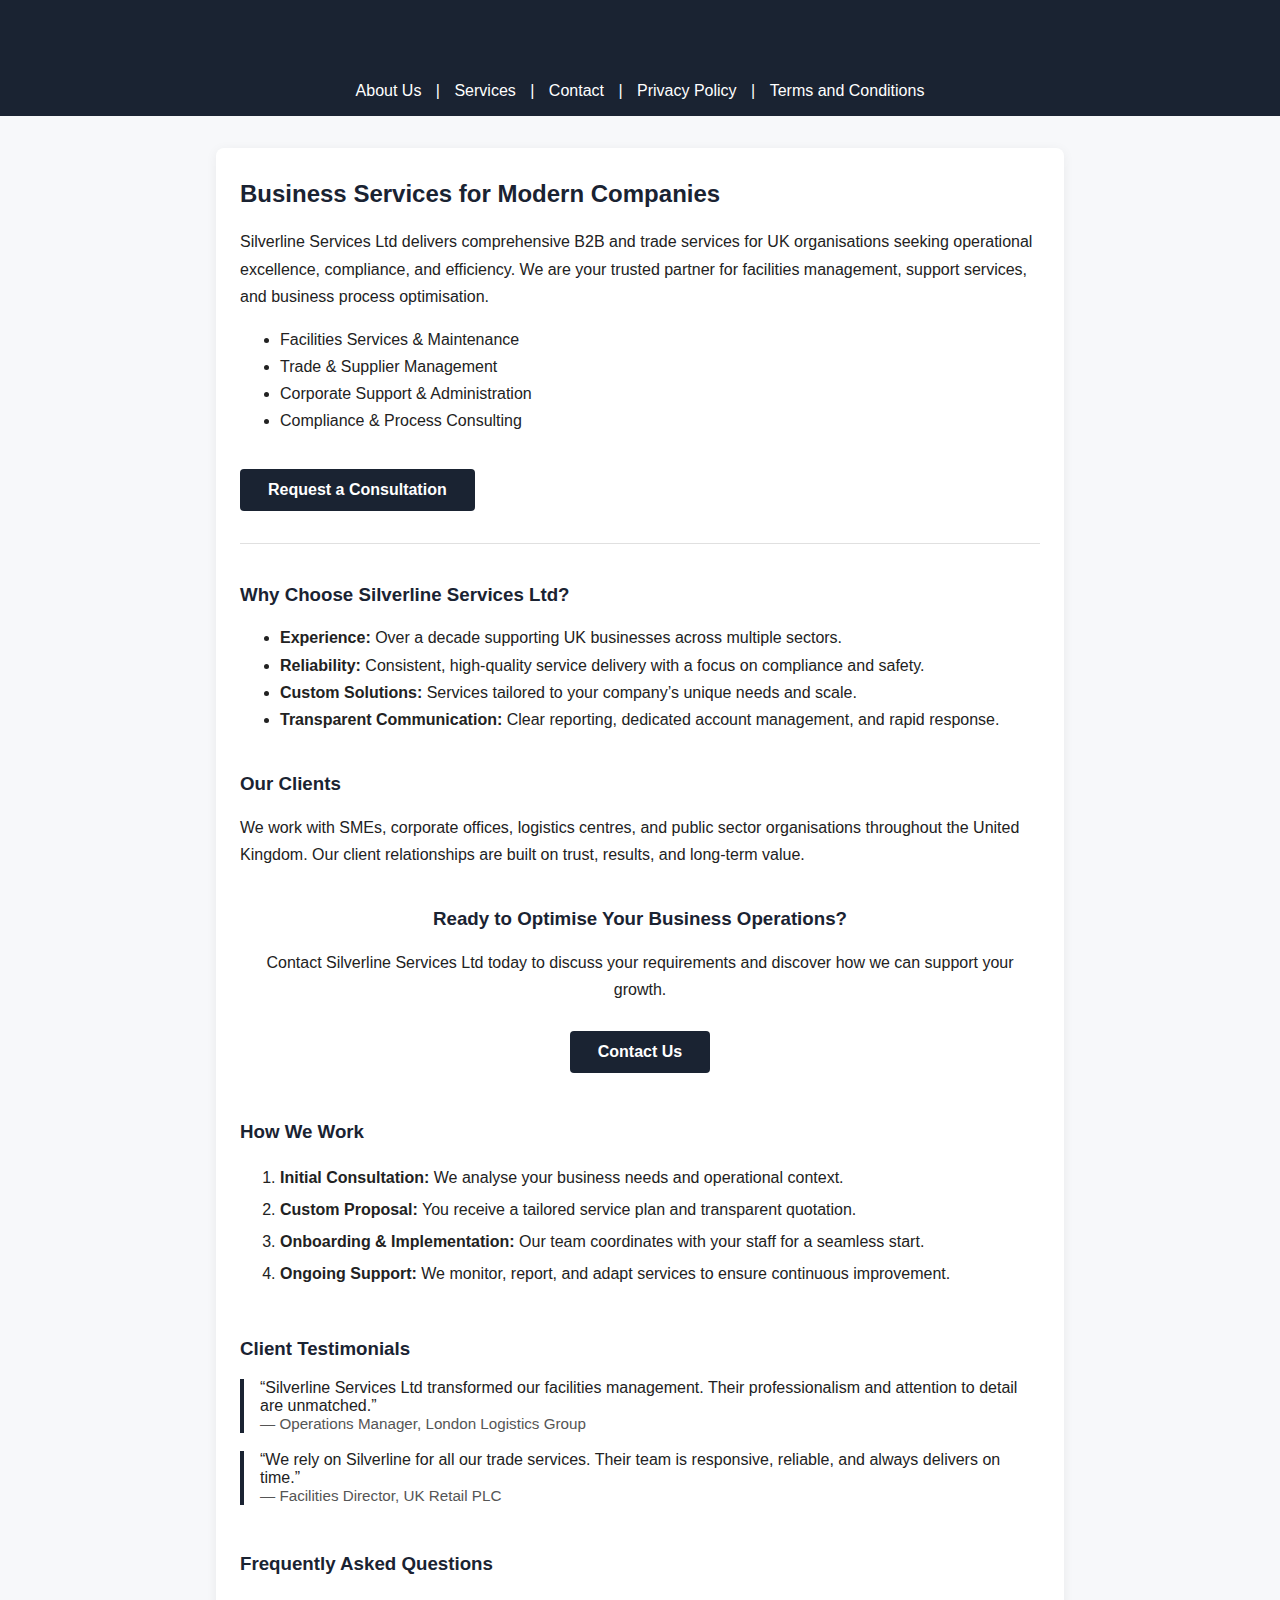
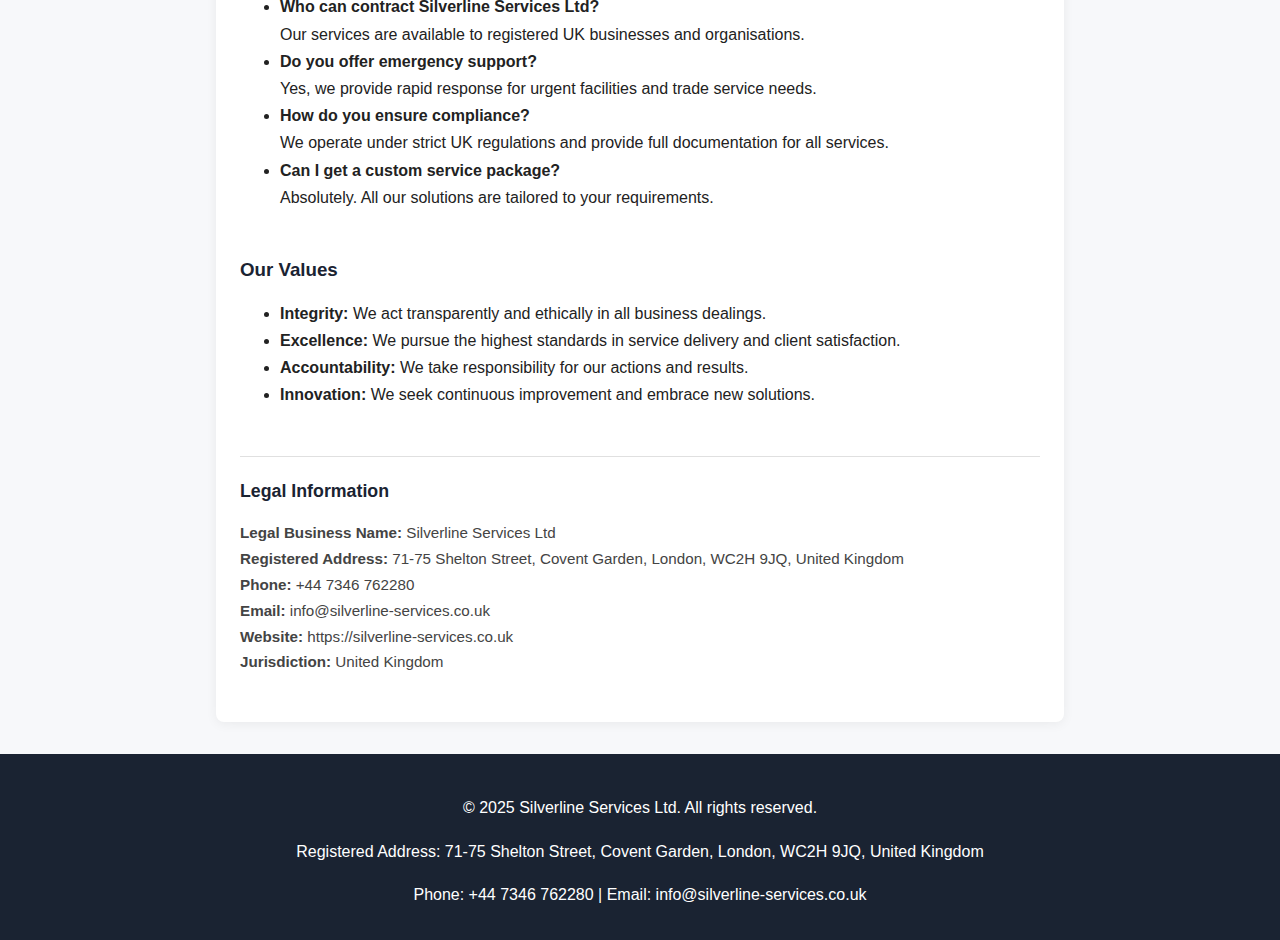
<file: index.html>
<!DOCTYPE html>
<html lang="en-GB">
<head>
  <meta charset="UTF-8">
  <meta name="viewport" content="width=device-width, initial-scale=1.0">
  <title>Silverline Services Ltd</title>
  <link rel="stylesheet" href="styles.css">
</head>
<body>
  <header>
    <h1>Silverline Services Ltd</h1>
    <nav>
      <a href="about.html">About Us</a> |
      <a href="services.html">Services</a> |
      <a href="contact.html">Contact</a> |
      <a href="privacy-policy.html">Privacy Policy</a> |
      <a href="terms.html">Terms and Conditions</a>
    </nav>
  </header>
  <main>
    <section style="padding-bottom:32px; border-bottom:1px solid #e0e0e0;">
      <h2>Business Services for Modern Companies</h2>
      <p>Silverline Services Ltd delivers comprehensive B2B and trade services for UK organisations seeking operational excellence, compliance, and efficiency. We are your trusted partner for facilities management, support services, and business process optimisation.</p>
      <ul>
        <li>Facilities Services &amp; Maintenance</li>
        <li>Trade &amp; Supplier Management</li>
        <li>Corporate Support &amp; Administration</li>
        <li>Compliance &amp; Process Consulting</li>
      </ul>
      <a href="contact.html" style="display:inline-block;margin-top:18px;padding:12px 28px;background:#1a2332;color:#fff;border-radius:4px;text-decoration:none;font-weight:600;">Request a Consultation</a>
    </section>

    <section style="margin-top:40px;">
      <h3>Why Choose Silverline Services Ltd?</h3>
      <ul>
        <li><strong>Experience:</strong> Over a decade supporting UK businesses across multiple sectors.</li>
        <li><strong>Reliability:</strong> Consistent, high-quality service delivery with a focus on compliance and safety.</li>
        <li><strong>Custom Solutions:</strong> Services tailored to your company’s unique needs and scale.</li>
        <li><strong>Transparent Communication:</strong> Clear reporting, dedicated account management, and rapid response.</li>
      </ul>
    </section>

    <section style="margin-top:40px;">
      <h3>Our Clients</h3>
      <p>We work with SMEs, corporate offices, logistics centres, and public sector organisations throughout the United Kingdom. Our client relationships are built on trust, results, and long-term value.</p>
    </section>

    <section style="margin-top:40px; text-align:center;">
      <h3>Ready to Optimise Your Business Operations?</h3>
      <p>Contact Silverline Services Ltd today to discuss your requirements and discover how we can support your growth.</p>
      <a href="contact.html" style="display:inline-block;margin-top:12px;padding:12px 28px;background:#1a2332;color:#fff;border-radius:4px;text-decoration:none;font-weight:600;">Contact Us</a>
    </section>

    <section style="margin-top:48px;">
      <h3>How We Work</h3>
      <ol style="line-height:2;">
        <li><strong>Initial Consultation:</strong> We analyse your business needs and operational context.</li>
        <li><strong>Custom Proposal:</strong> You receive a tailored service plan and transparent quotation.</li>
        <li><strong>Onboarding & Implementation:</strong> Our team coordinates with your staff for a seamless start.</li>
        <li><strong>Ongoing Support:</strong> We monitor, report, and adapt services to ensure continuous improvement.</li>
      </ol>
    </section>

    <section style="margin-top:48px;">
      <h3>Client Testimonials</h3>
      <blockquote style="border-left:4px solid #1a2332;padding-left:16px;margin:18px 0;">
        “Silverline Services Ltd transformed our facilities management. Their professionalism and attention to detail are unmatched.”<br>
        <span style="font-size:0.95em; color:#555;">— Operations Manager, London Logistics Group</span>
      </blockquote>
      <blockquote style="border-left:4px solid #1a2332;padding-left:16px;margin:18px 0;">
        “We rely on Silverline for all our trade services. Their team is responsive, reliable, and always delivers on time.”<br>
        <span style="font-size:0.95em; color:#555;">— Facilities Director, UK Retail PLC</span>
      </blockquote>
    </section>

    <section style="margin-top:48px;">
      <h3>Frequently Asked Questions</h3>
      <ul>
        <li><strong>Who can contract Silverline Services Ltd?</strong><br>Our services are available to registered UK businesses and organisations.</li>
        <li><strong>Do you offer emergency support?</strong><br>Yes, we provide rapid response for urgent facilities and trade service needs.</li>
        <li><strong>How do you ensure compliance?</strong><br>We operate under strict UK regulations and provide full documentation for all services.</li>
        <li><strong>Can I get a custom service package?</strong><br>Absolutely. All our solutions are tailored to your requirements.</li>
      </ul>
    </section>

    <section style="margin-top:48px;">
      <h3>Our Values</h3>
      <ul>
        <li><strong>Integrity:</strong> We act transparently and ethically in all business dealings.</li>
        <li><strong>Excellence:</strong> We pursue the highest standards in service delivery and client satisfaction.</li>
        <li><strong>Accountability:</strong> We take responsibility for our actions and results.</li>
        <li><strong>Innovation:</strong> We seek continuous improvement and embrace new solutions.</li>
      </ul>
    </section>

    <section style="margin-top:48px; font-size:0.95em; color:#444; border-top:1px solid #e0e0e0; padding-top:24px;">
      <h3>Legal Information</h3>
      <p><strong>Legal Business Name:</strong> Silverline Services Ltd<br>
      <strong>Registered Address:</strong> 71-75 Shelton Street, Covent Garden, London, WC2H 9JQ, United Kingdom<br>
      <strong>Phone:</strong> +44 7346 762280<br>
      <strong>Email:</strong> info@silverline-services.co.uk<br>
      <strong>Website:</strong> https://silverline-services.co.uk<br>
      <strong>Jurisdiction:</strong> United Kingdom</p>
    </section>
  </main>
  <footer>
    <p>&copy; 2025 Silverline Services Ltd. All rights reserved.</p>
    <p>Registered Address: 71-75 Shelton Street, Covent Garden, London, WC2H 9JQ, United Kingdom</p>
    <p>Phone: +44 7346 762280 | Email: info@silverline-services.co.uk</p>
  </footer>
</body>
</html>
</file>
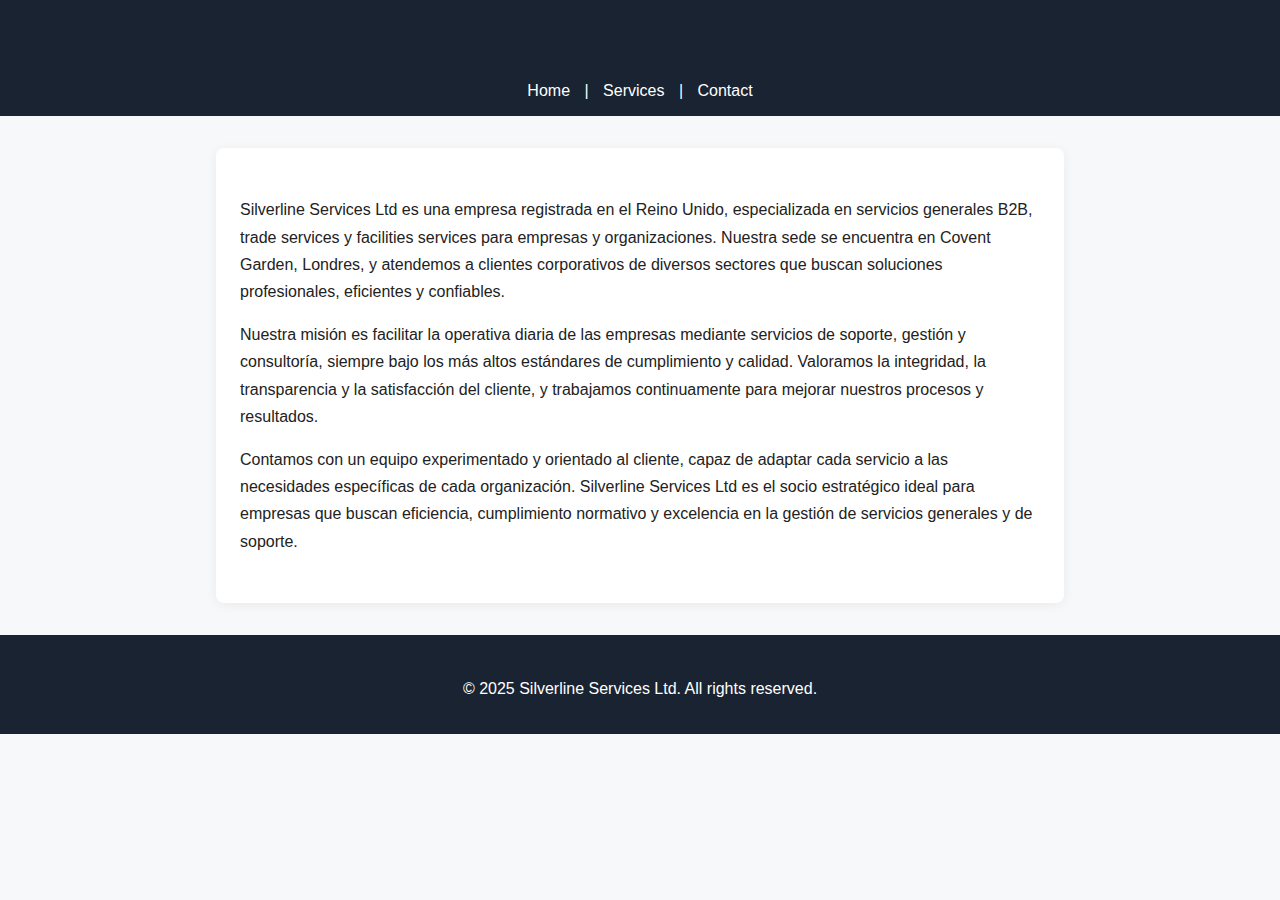
<file: about.html>
<!DOCTYPE html>
<html lang="en-GB">
<head>
  <meta charset="UTF-8">
  <meta name="viewport" content="width=device-width, initial-scale=1.0">
  <title>About Us - Silverline Services Ltd</title>
  <link rel="stylesheet" href="styles.css">
</head>
<body>
  <header>
    <h1>About Us</h1>
    <nav>
      <a href="index.html">Home</a> |
      <a href="services.html">Services</a> |
      <a href="contact.html">Contact</a>
    </nav>
  </header>
  <main>
    <section>
      <p>Silverline Services Ltd es una empresa registrada en el Reino Unido, especializada en servicios generales B2B, trade services y facilities services para empresas y organizaciones. Nuestra sede se encuentra en Covent Garden, Londres, y atendemos a clientes corporativos de diversos sectores que buscan soluciones profesionales, eficientes y confiables.</p>
      <p>Nuestra misión es facilitar la operativa diaria de las empresas mediante servicios de soporte, gestión y consultoría, siempre bajo los más altos estándares de cumplimiento y calidad. Valoramos la integridad, la transparencia y la satisfacción del cliente, y trabajamos continuamente para mejorar nuestros procesos y resultados.</p>
      <p>Contamos con un equipo experimentado y orientado al cliente, capaz de adaptar cada servicio a las necesidades específicas de cada organización. Silverline Services Ltd es el socio estratégico ideal para empresas que buscan eficiencia, cumplimiento normativo y excelencia en la gestión de servicios generales y de soporte.</p>
    </section>
  </main>
  <footer>
    <p>&copy; 2025 Silverline Services Ltd. All rights reserved.</p>
  </footer>
</body>
</html>
</file>
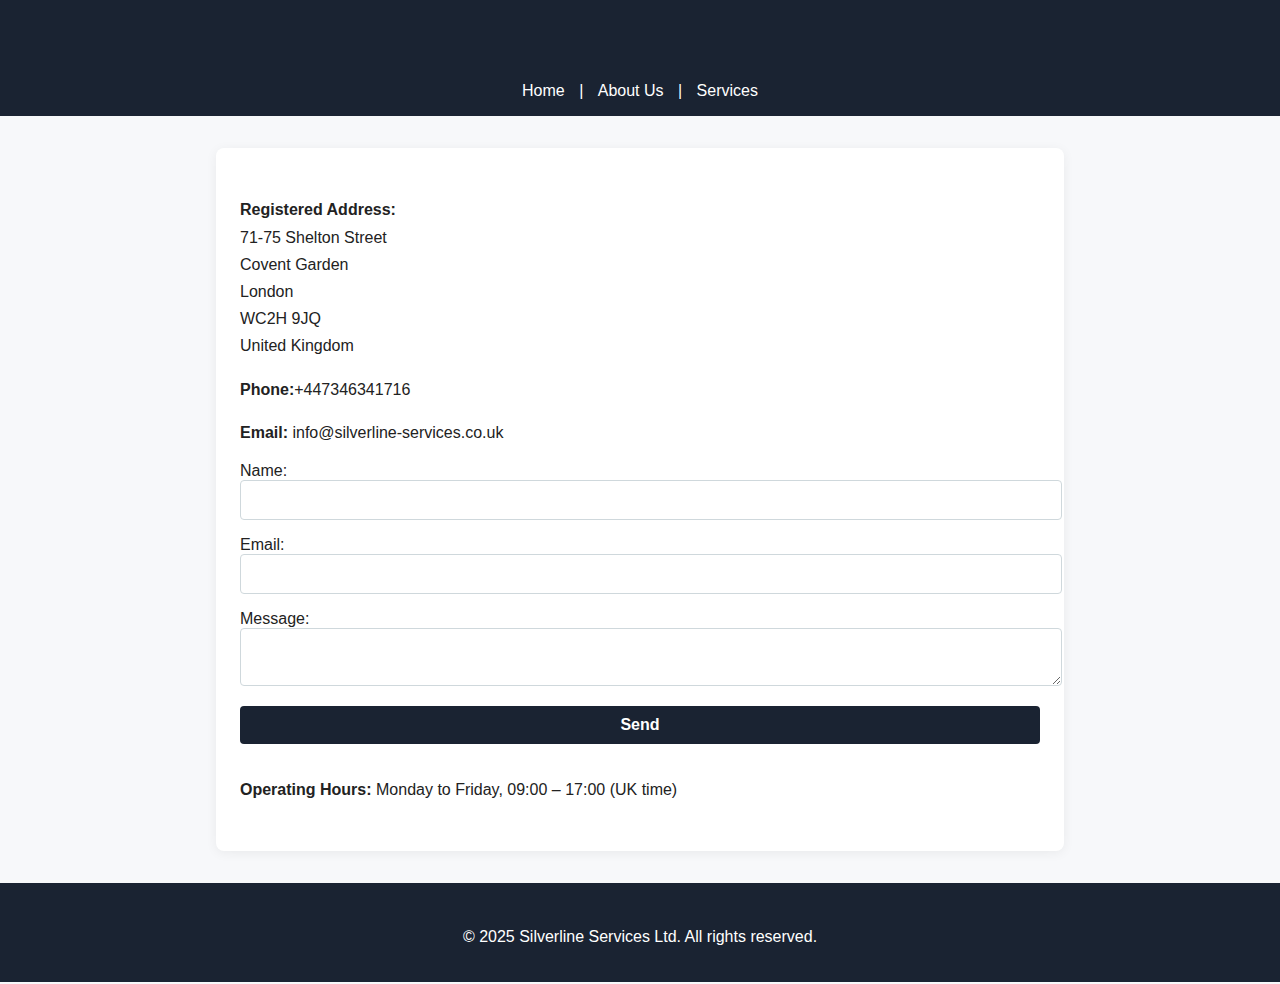
<file: contact.html>
<!DOCTYPE html>
<html lang="en-GB">
<head>
  <meta charset="UTF-8">
  <meta name="viewport" content="width=device-width, initial-scale=1.0">
  <title>Contact - Silverline Services Ltd</title>
  <link rel="stylesheet" href="styles.css">
</head>
<body>
  <header>
    <h1>Contact Us</h1>
    <nav>
      <a href="index.html">Home</a> |
      <a href="about.html">About Us</a> |
      <a href="services.html">Services</a>
    </nav>
  </header>
  <main>
    <section>
      <p><strong>Registered Address:</strong><br>
      71-75 Shelton Street<br>
      Covent Garden<br>
      London<br>
      WC2H 9JQ<br>
      United Kingdom</p>
      <p><strong>Phone:</strong>+447346341716</p>
      <p><strong>Email:</strong> info@silverline-services.co.uk</p>
      <form method="post" action="/contact">
        <label for="name">Name:</label><br>
        <input type="text" id="name" name="name" required><br>
        <label for="email">Email:</label><br>
        <input type="email" id="email" name="email" required><br>
        <label for="message">Message:</label><br>
        <textarea id="message" name="message" required></textarea><br>
        <button type="submit">Send</button>
      </form>
      <p><strong>Operating Hours:</strong> Monday to Friday, 09:00 – 17:00 (UK time)</p>
    </section>
  </main>
  <footer>
    <p>&copy; 2025 Silverline Services Ltd. All rights reserved.</p>
  </footer>
</body>

</html>
</file>
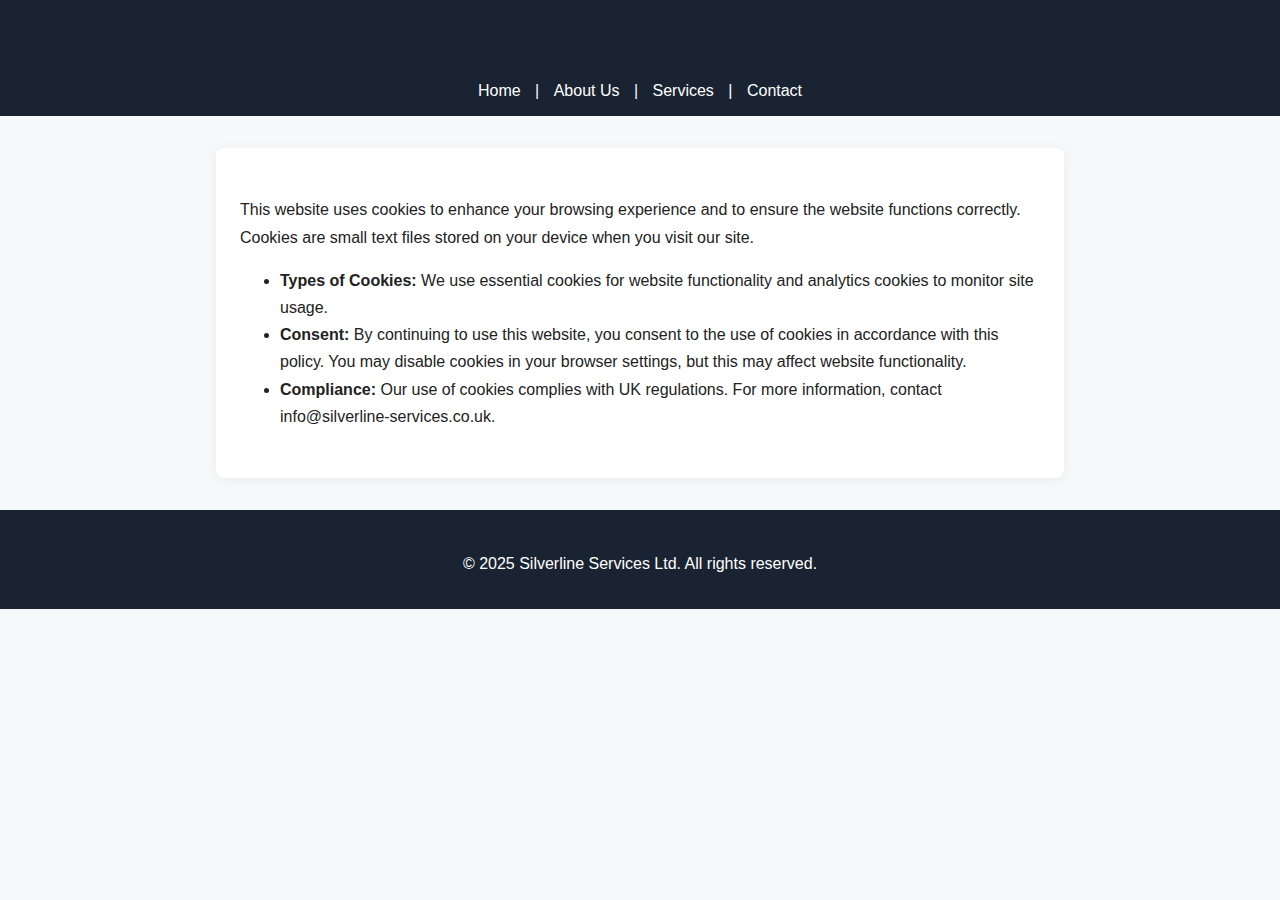
<file: cookie-policy.html>
<!DOCTYPE html>
<html lang="en-GB">
<head>
  <meta charset="UTF-8">
  <meta name="viewport" content="width=device-width, initial-scale=1.0">
  <title>Cookie Policy - Silverline Services Ltd</title>
  <link rel="stylesheet" href="styles.css">
</head>
<body>
  <header>
    <h1>Cookie Policy</h1>
    <nav>
      <a href="index.html">Home</a> |
      <a href="about.html">About Us</a> |
      <a href="services.html">Services</a> |
      <a href="contact.html">Contact</a>
    </nav>
  </header>
  <main>
    <section>
      <p>This website uses cookies to enhance your browsing experience and to ensure the website functions correctly. Cookies are small text files stored on your device when you visit our site.</p>
      <ul>
        <li><strong>Types of Cookies:</strong> We use essential cookies for website functionality and analytics cookies to monitor site usage.</li>
        <li><strong>Consent:</strong> By continuing to use this website, you consent to the use of cookies in accordance with this policy. You may disable cookies in your browser settings, but this may affect website functionality.</li>
        <li><strong>Compliance:</strong> Our use of cookies complies with UK regulations. For more information, contact info@silverline-services.co.uk.</li>
      </ul>
    </section>
  </main>
  <footer>
    <p>&copy; 2025 Silverline Services Ltd. All rights reserved.</p>
  </footer>
</body>
</html>
</file>
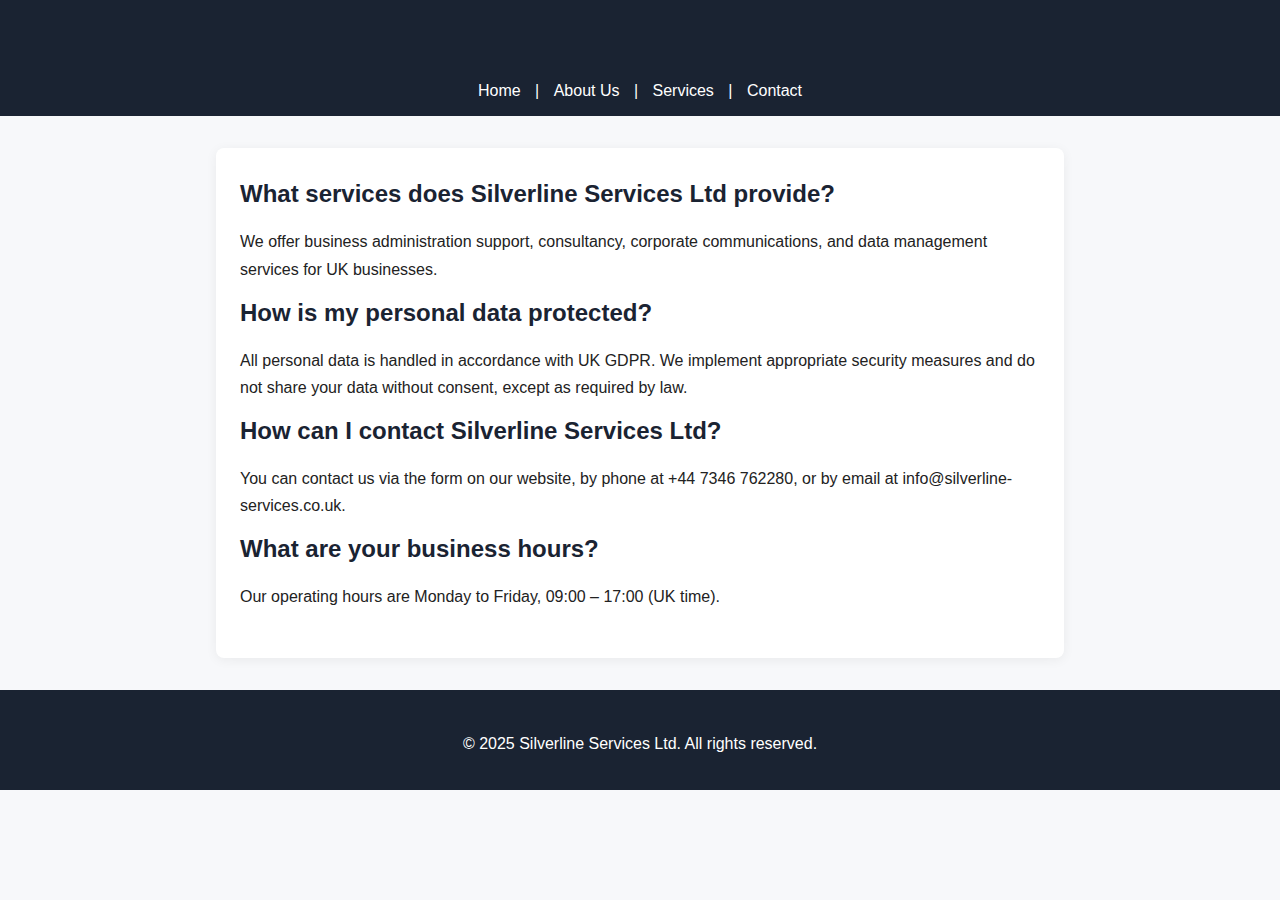
<file: faq.html>
<!DOCTYPE html>
<html lang="en-GB">
<head>
  <meta charset="UTF-8">
  <meta name="viewport" content="width=device-width, initial-scale=1.0">
  <title>FAQ - Silverline Services Ltd</title>
  <link rel="stylesheet" href="styles.css">
</head>
<body>
  <header>
    <h1>Frequently Asked Questions</h1>
    <nav>
      <a href="index.html">Home</a> |
      <a href="about.html">About Us</a> |
      <a href="services.html">Services</a> |
      <a href="contact.html">Contact</a>
    </nav>
  </header>
  <main>
    <section>
      <h2>What services does Silverline Services Ltd provide?</h2>
      <p>We offer business administration support, consultancy, corporate communications, and data management services for UK businesses.</p>
      <h2>How is my personal data protected?</h2>
      <p>All personal data is handled in accordance with UK GDPR. We implement appropriate security measures and do not share your data without consent, except as required by law.</p>
      <h2>How can I contact Silverline Services Ltd?</h2>
      <p>You can contact us via the form on our website, by phone at +44 7346 762280, or by email at info@silverline-services.co.uk.</p>
      <h2>What are your business hours?</h2>
      <p>Our operating hours are Monday to Friday, 09:00 – 17:00 (UK time).</p>
    </section>
  </main>
  <footer>
    <p>&copy; 2025 Silverline Services Ltd. All rights reserved.</p>
  </footer>
</body>
</html>
</file>
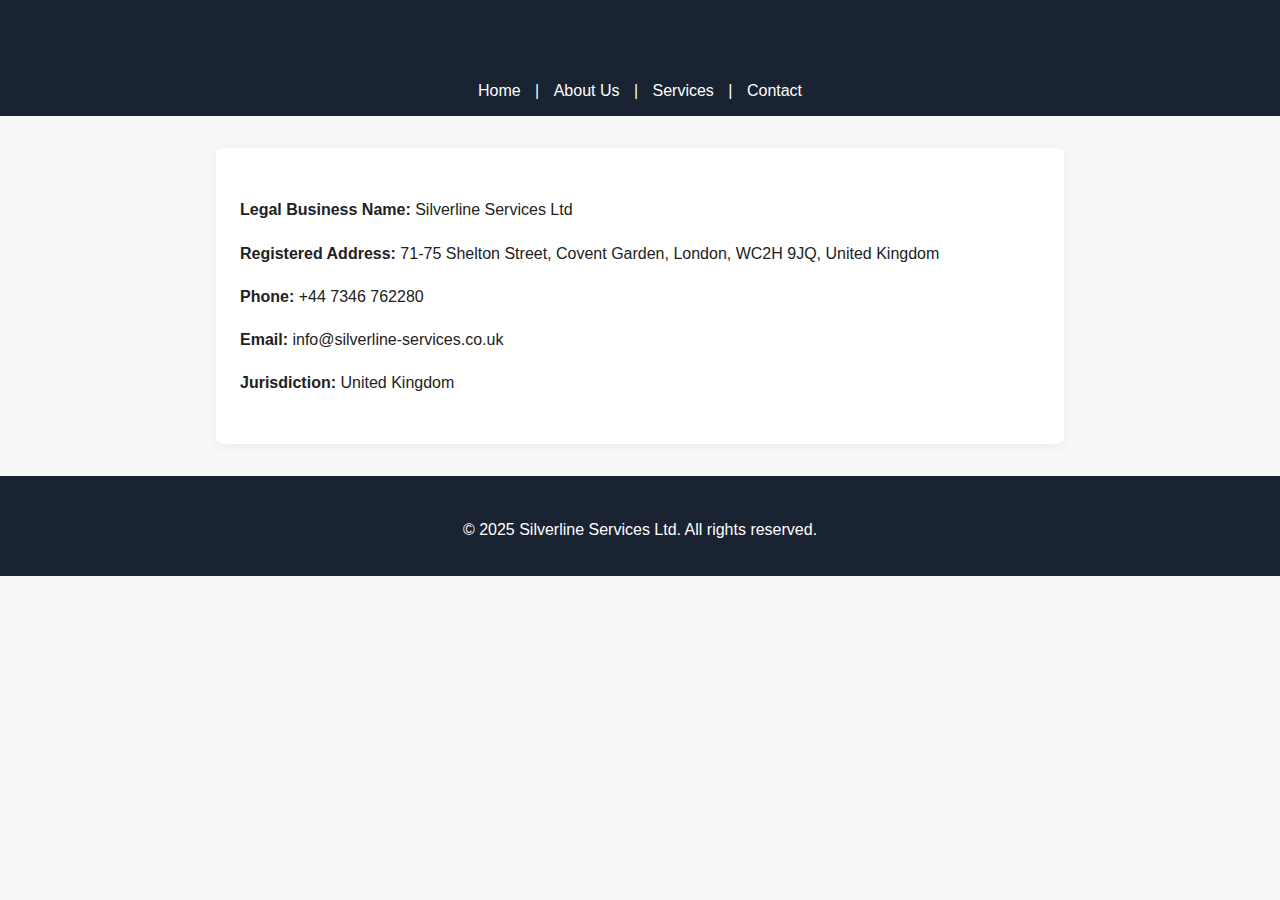
<file: legal-notice.html>
<!DOCTYPE html>
<html lang="en-GB">
<head>
  <meta charset="UTF-8">
  <meta name="viewport" content="width=device-width, initial-scale=1.0">
  <title>Legal Notice - Silverline Services Ltd</title>
  <link rel="stylesheet" href="styles.css">
</head>
<body>
  <header>
    <h1>Legal Notice</h1>
    <nav>
      <a href="index.html">Home</a> |
      <a href="about.html">About Us</a> |
      <a href="services.html">Services</a> |
      <a href="contact.html">Contact</a>
    </nav>
  </header>
  <main>
    <section>
      <p><strong>Legal Business Name:</strong> Silverline Services Ltd</p>
      <p><strong>Registered Address:</strong> 71-75 Shelton Street, Covent Garden, London, WC2H 9JQ, United Kingdom</p>
      <p><strong>Phone:</strong> +44 7346 762280</p>
      <p><strong>Email:</strong> info@silverline-services.co.uk</p>
      <p><strong>Jurisdiction:</strong> United Kingdom</p>
    </section>
  </main>
  <footer>
    <p>&copy; 2025 Silverline Services Ltd. All rights reserved.</p>
  </footer>
</body>
</html>
</file>
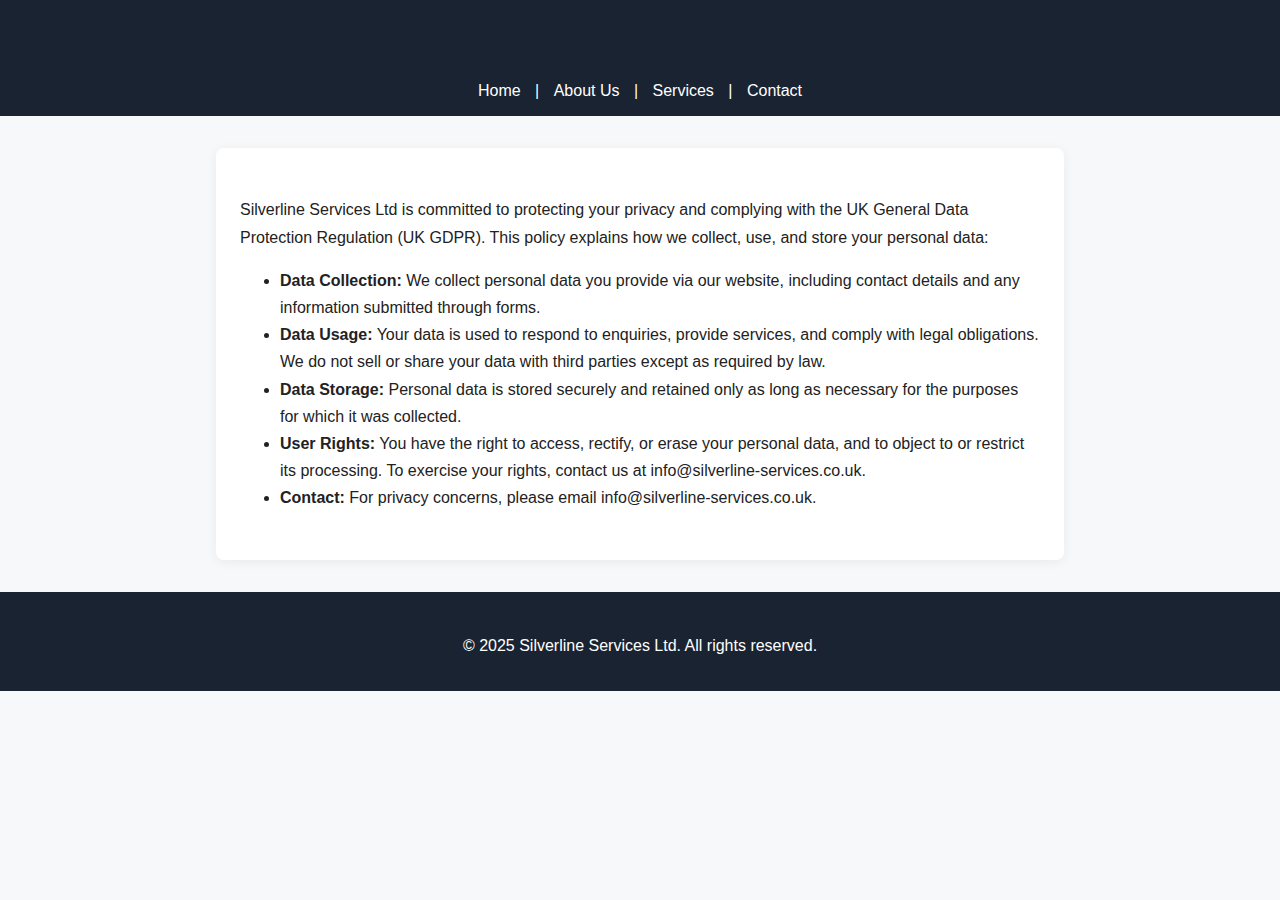
<file: privacy-policy.html>
<!DOCTYPE html>
<html lang="en-GB">
<head>
  <meta charset="UTF-8">
  <meta name="viewport" content="width=device-width, initial-scale=1.0">
  <title>Privacy Policy - Silverline Services Ltd</title>
  <link rel="stylesheet" href="styles.css">
</head>
<body>
  <header>
    <h1>Privacy Policy</h1>
    <nav>
      <a href="index.html">Home</a> |
      <a href="about.html">About Us</a> |
      <a href="services.html">Services</a> |
      <a href="contact.html">Contact</a>
    </nav>
  </header>
  <main>
    <section>
      <p>Silverline Services Ltd is committed to protecting your privacy and complying with the UK General Data Protection Regulation (UK GDPR). This policy explains how we collect, use, and store your personal data:</p>
      <ul>
        <li><strong>Data Collection:</strong> We collect personal data you provide via our website, including contact details and any information submitted through forms.</li>
        <li><strong>Data Usage:</strong> Your data is used to respond to enquiries, provide services, and comply with legal obligations. We do not sell or share your data with third parties except as required by law.</li>
        <li><strong>Data Storage:</strong> Personal data is stored securely and retained only as long as necessary for the purposes for which it was collected.</li>
        <li><strong>User Rights:</strong> You have the right to access, rectify, or erase your personal data, and to object to or restrict its processing. To exercise your rights, contact us at info@silverline-services.co.uk.</li>
        <li><strong>Contact:</strong> For privacy concerns, please email info@silverline-services.co.uk.</li>
      </ul>
    </section>
  </main>
  <footer>
    <p>&copy; 2025 Silverline Services Ltd. All rights reserved.</p>
  </footer>
</body>
</html>
</file>
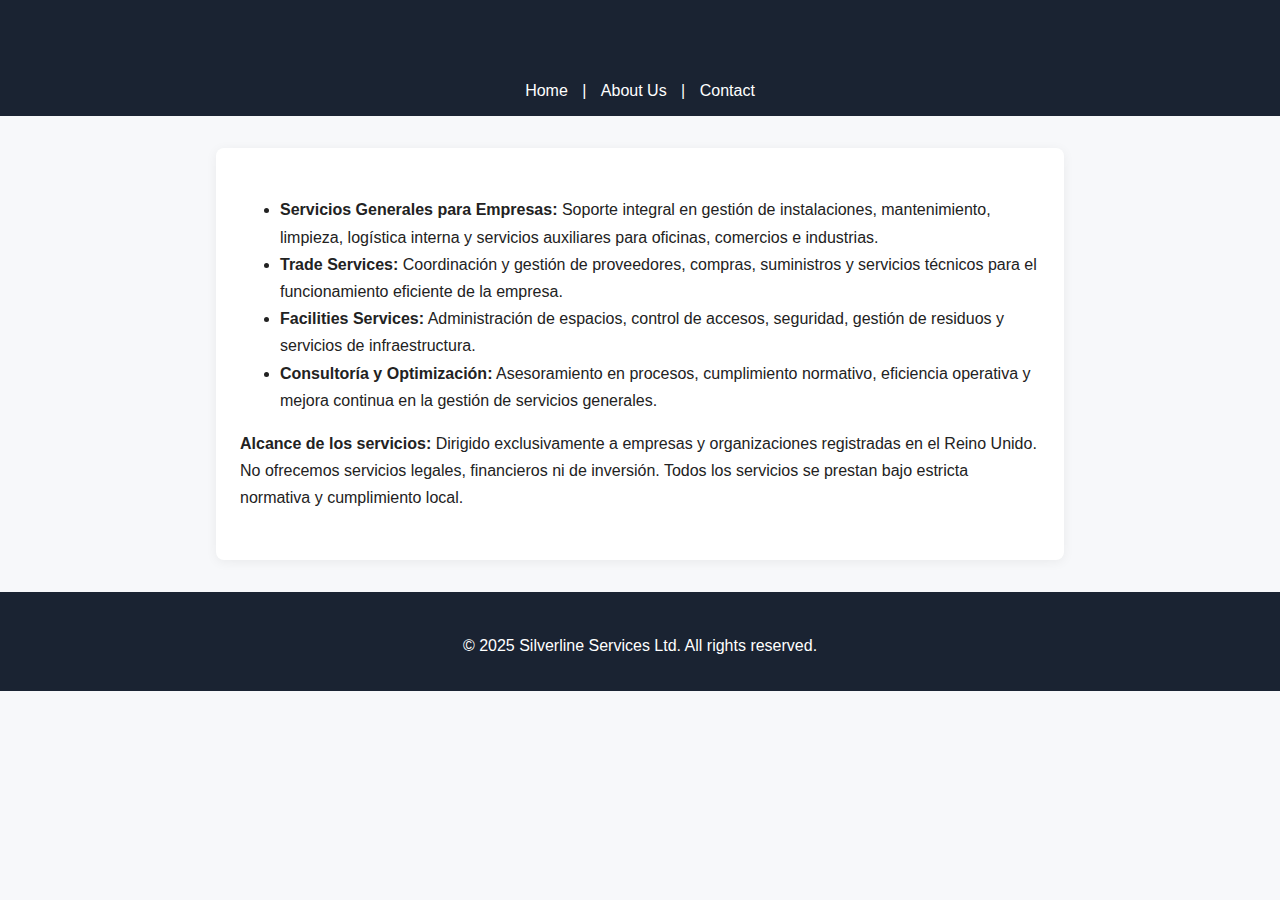
<file: services.html>
<!DOCTYPE html>
<html lang="en-GB">
<head>
  <meta charset="UTF-8">
  <meta name="viewport" content="width=device-width, initial-scale=1.0">
  <title>Services - Silverline Services Ltd</title>
  <link rel="stylesheet" href="styles.css">
</head>
<body>
  <header>
    <h1>Our Services</h1>
    <nav>
      <a href="index.html">Home</a> |
      <a href="about.html">About Us</a> |
      <a href="contact.html">Contact</a>
    </nav>
  </header>
  <main>
    <section>
      <ul>
        <li><strong>Servicios Generales para Empresas:</strong> Soporte integral en gestión de instalaciones, mantenimiento, limpieza, logística interna y servicios auxiliares para oficinas, comercios e industrias.</li>
        <li><strong>Trade Services:</strong> Coordinación y gestión de proveedores, compras, suministros y servicios técnicos para el funcionamiento eficiente de la empresa.</li>
        <li><strong>Facilities Services:</strong> Administración de espacios, control de accesos, seguridad, gestión de residuos y servicios de infraestructura.</li>
        <li><strong>Consultoría y Optimización:</strong> Asesoramiento en procesos, cumplimiento normativo, eficiencia operativa y mejora continua en la gestión de servicios generales.</li>
      </ul>
      <p><strong>Alcance de los servicios:</strong> Dirigido exclusivamente a empresas y organizaciones registradas en el Reino Unido. No ofrecemos servicios legales, financieros ni de inversión. Todos los servicios se prestan bajo estricta normativa y cumplimiento local.</p>
    </section>
  </main>
  <footer>
    <p>&copy; 2025 Silverline Services Ltd. All rights reserved.</p>
  </footer>
</body>
</html>
</file>
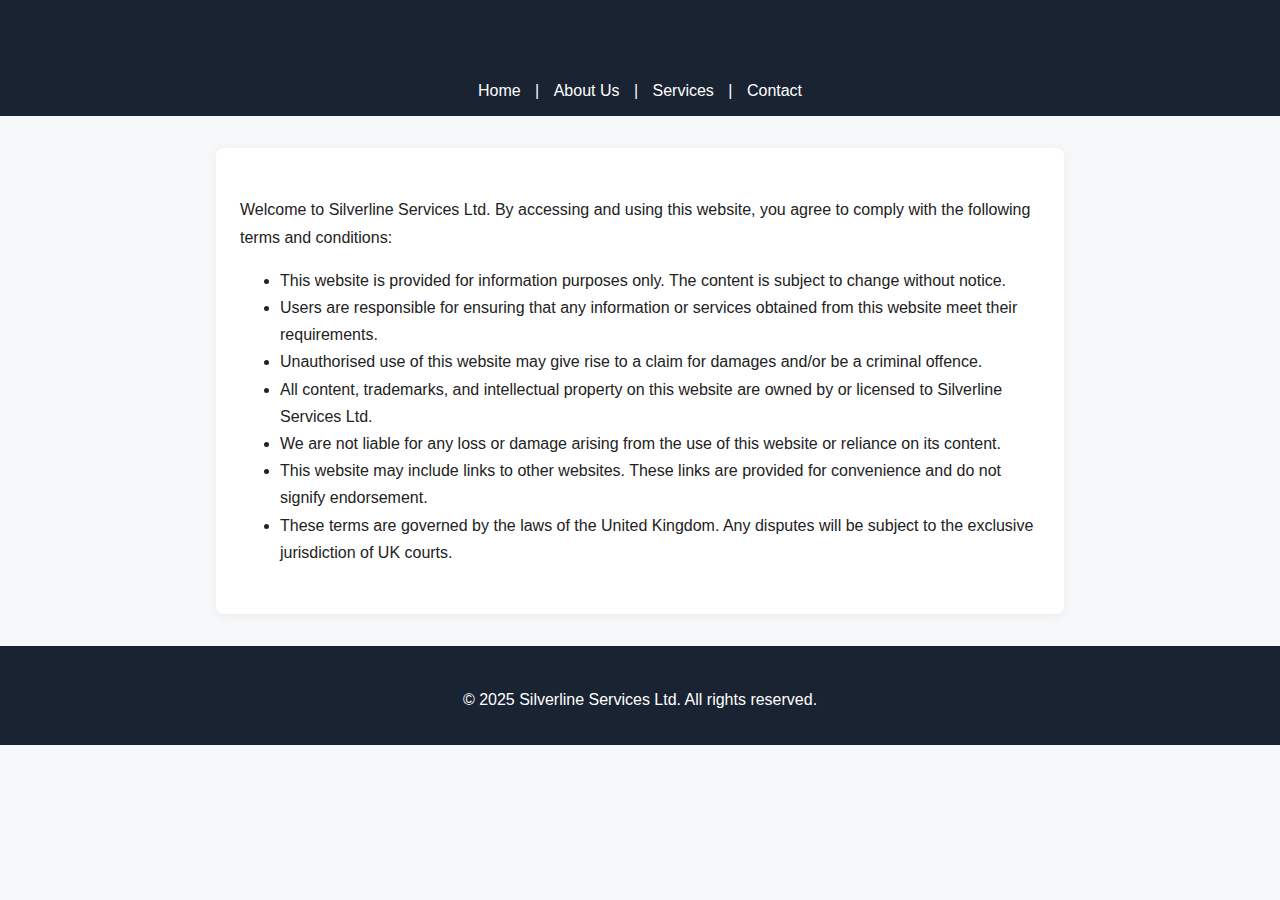
<file: terms.html>
<!DOCTYPE html>
<html lang="en-GB">
<head>
  <meta charset="UTF-8">
  <meta name="viewport" content="width=device-width, initial-scale=1.0">
  <title>Terms and Conditions - Silverline Services Ltd</title>
  <link rel="stylesheet" href="styles.css">
</head>
<body>
  <header>
    <h1>Terms and Conditions</h1>
    <nav>
      <a href="index.html">Home</a> |
      <a href="about.html">About Us</a> |
      <a href="services.html">Services</a> |
      <a href="contact.html">Contact</a>
    </nav>
  </header>
  <main>
    <section>
      <p>Welcome to Silverline Services Ltd. By accessing and using this website, you agree to comply with the following terms and conditions:</p>
      <ul>
        <li>This website is provided for information purposes only. The content is subject to change without notice.</li>
        <li>Users are responsible for ensuring that any information or services obtained from this website meet their requirements.</li>
        <li>Unauthorised use of this website may give rise to a claim for damages and/or be a criminal offence.</li>
        <li>All content, trademarks, and intellectual property on this website are owned by or licensed to Silverline Services Ltd.</li>
        <li>We are not liable for any loss or damage arising from the use of this website or reliance on its content.</li>
        <li>This website may include links to other websites. These links are provided for convenience and do not signify endorsement.</li>
        <li>These terms are governed by the laws of the United Kingdom. Any disputes will be subject to the exclusive jurisdiction of UK courts.</li>
      </ul>
    </section>
  </main>
  <footer>
    <p>&copy; 2025 Silverline Services Ltd. All rights reserved.</p>
  </footer>
</body>
</html>
</file>
<file: styles.css>
body {
  font-family: 'Segoe UI', Arial, sans-serif;
  background: #f7f8fa;
  color: #222;
  margin: 0;
  padding: 0;
}
header, footer {
  background: #1a2332;
  color: #fff;
  padding: 24px 0 16px 0;
  text-align: center;
}
header nav a, footer a {
  color: #fff;
  text-decoration: none;
  margin: 0 10px;
  font-weight: 500;
}
header nav a:hover {
  text-decoration: underline;
}
main {
  max-width: 800px;
  margin: 32px auto;
  background: #fff;
  padding: 32px 24px;
  border-radius: 8px;
  box-shadow: 0 2px 12px rgba(0,0,0,0.06);
}
h1, h2, h3 {
  color: #1a2332;
  margin-top: 0;
}
ul, p {
  line-height: 1.7;
}
form input, form textarea, form button {
  width: 100%;
  margin-bottom: 16px;
  padding: 10px;
  border: 1px solid #cfd8dc;
  border-radius: 4px;
  font-size: 1rem;
}
form button {
  background: #1a2332;
  color: #fff;
  border: none;
  cursor: pointer;
  font-weight: 600;
  transition: background 0.2s;
}
form button:hover {
  background: #2d3a4d;
}
@media (max-width: 600px) {
  main {
    padding: 16px 4px;
  }
  header, footer {
    padding: 16px 0 8px 0;
  }
}
</file>
